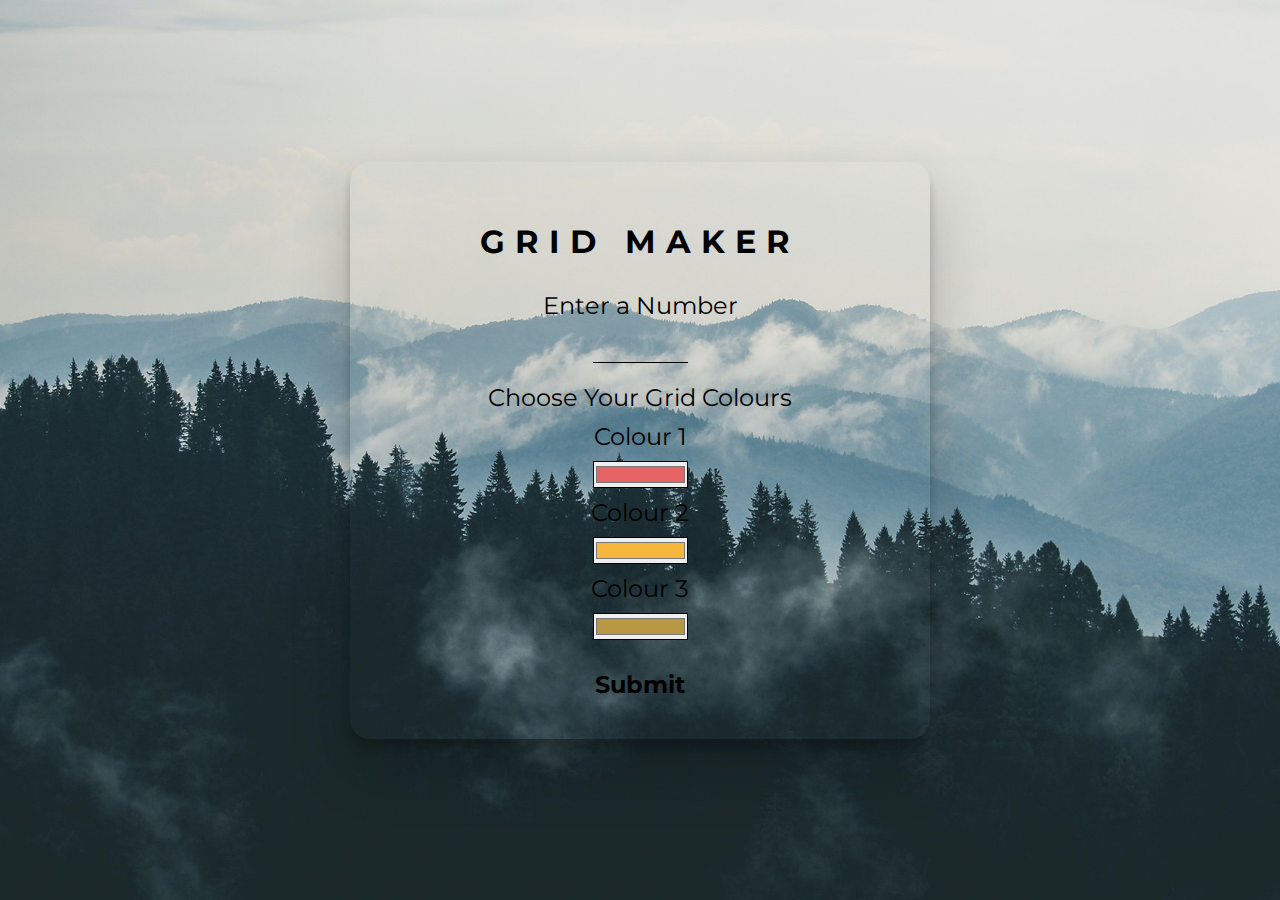
<file: index.html>
<!DOCTYPE html>
<html lang="en">
  <head>
    <meta charset="UTF-8" />
    <meta name="viewport" content="width=device-width, initial-scale=1.0" />
    <meta http-equiv="X-UA-Compatible" content="ie=edge" />
    <meta
      name="description"
      content="Create dynamic grid with random colours"
    />
    <meta name="robots" content="index,follow" />
    <link
      href="https://fonts.googleapis.com/css2?family=Montserrat&display=swap"
      rel="stylesheet"
    />
    <link rel="stylesheet" href="./styles/style.css" />
    <link rel="shortcut icon" href="./img/grid.ico" type="image/x-icon" />
    <title>Grid Maker</title>
  </head>
  <body>
    <section class="form-section">
      <form action="grid.html">
        <h1>GRID MAKER</h1>
        <label for="grid-input">Enter a Number</label>
        <input
          required
          id="grid-input"
          type="number"
          min="0"
          step="1"
          oninput="validity.valid||(value='');"
        />
        <h2>Choose Your Grid Colours</h2>
        <label for="colour1">Colour 1</label>
        <input type="color" id="colour1" name="colour1" value="#e66465" />
        <label for="colour2">Colour 2</label>
        <input type="color" id="colour2" name="colour2" value="#f6b73c" />
        <label for="colour3">Colour 3</label>
        <input type="color" id="colour3" name="colour3" value="#b89842" />
        <button type="submit" id="submit">Submit</button>
      </form>
    </section>
    <script src="./js/index.js"></script>
  </body>
</html>
</file>
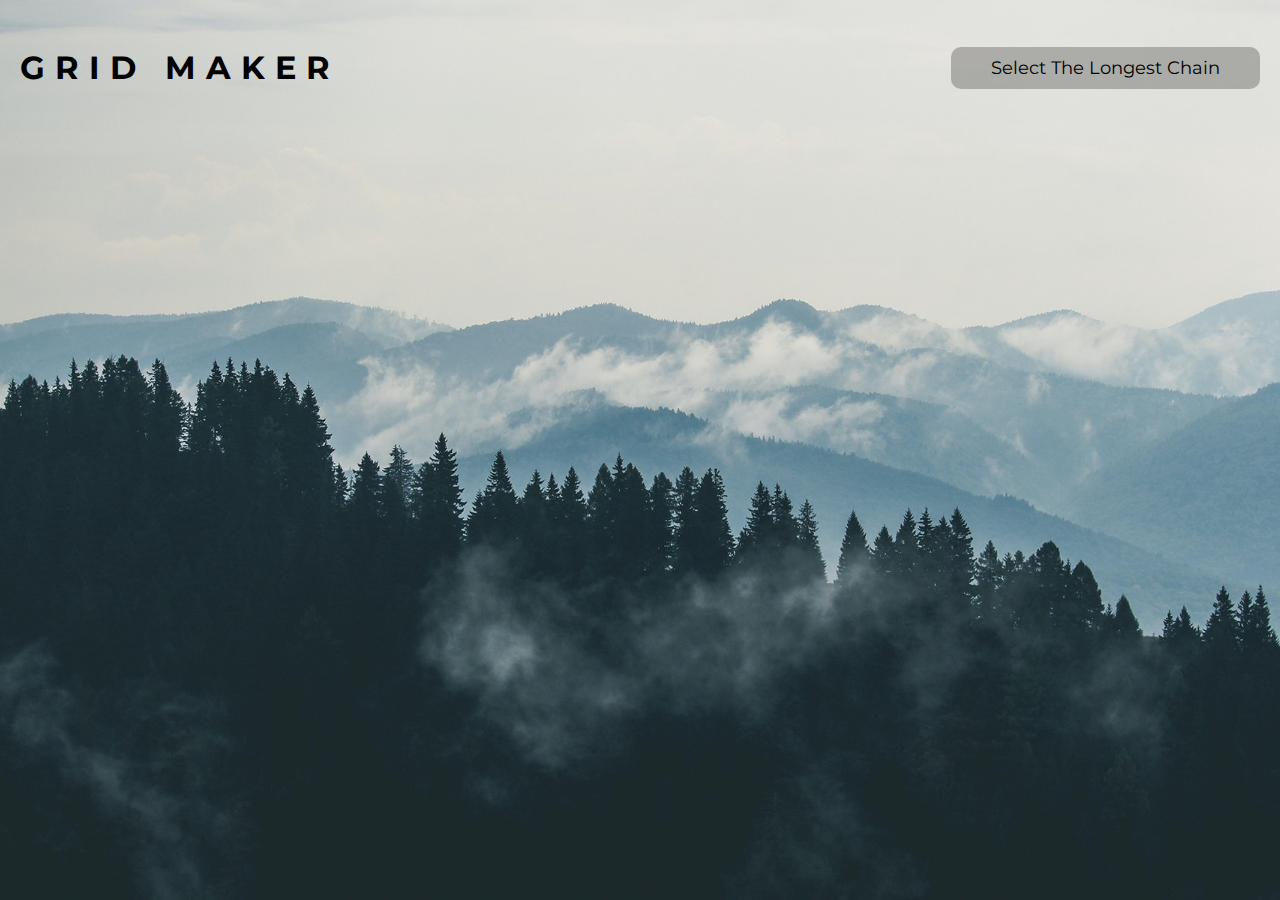
<file: grid.html>
<!DOCTYPE html>
<html lang="en">
  <head>
    <meta charset="UTF-8" />
    <meta name="viewport" content="width=device-width, initial-scale=1.0" />
    <meta http-equiv="X-UA-Compatible" content="ie=edge" />
    <meta
      name="description"
      content="Create dynamic grid with random colours"
    />
    <meta name="robots" content="index,follow" />
    <link
      href="https://fonts.googleapis.com/css2?family=Montserrat&display=swap"
      rel="stylesheet"
    />
    <link rel="stylesheet" href="./styles/style.css" />
    <link rel="shortcut icon" href="./img/grid.ico" type="image/x-icon" />
    <title>Grid Maker</title>
  </head>
  <body>
    <div class="chain-header">
      <h1>GRID MAKER</h1>
      <button type="submit" id="chain">Select The Longest Chain</button>
    </div>
    <div id="grid"></div>
    <script src="./js/grid.js"></script>
  </body>
</html>
</file>
<file: styles/style.css>
/* GLOBAL STYLING */

* {
  margin: 0;
  padding: 0;
  box-sizing: border-box;
}

html {
  font-size: 62.5%;
  --gridRows: 1;
  --gridCols: 1;
}

body {
  background: url("../img/mountain.jpg");
  background-size: cover;
  background-position: top;
  font-family: "Montserrat", sans-serif;
}

h1 {
  font-size: 3.2rem;
  padding: 3rem;
  letter-spacing: 1rem;
}

h2 {
  font-size: 2.4rem;
  padding-bottom: 1rem;
  font-weight: normal;
}

/* INDEX SECTION */

#grid-input {
  margin: 2rem;
  background: transparent;
  border: none;
  border-bottom: 1px solid black;
  text-align: center;
  font-family: "Montserrat", sans-serif;
  font-weight: 600;
}

.form-section {
  min-height: 100vh;
  display: flex;
  justify-content: center;
  align-items: center;
}

.form-section form {
  padding: 3rem 10rem;
  box-shadow: 0px 10px 10px rgba(0, 0, 0, 0.2), 0px 30px 60px rgba(0, 0, 0, 0.2);
  border-radius: 2rem;
  display: flex;
  justify-content: center;
  align-items: center;
  flex-direction: column;
}

.form-section form input {
  width: 25%;
  margin: 1rem;
  font-size: 1.8rem;
  cursor: pointer;
  border: 1px solid black;
}

.form-section form input:focus {
  outline: none;
}

.form-section form label {
  font-size: 2.4rem;
}

.form-section form button {
  width: 75%;
  margin-top: 1rem;
  padding: 1rem;
  background: transparent;
  color: black;
  font-family: "Montserrat", sans-serif;
  font-size: 2.4rem;
  font-weight: bold;
  border: none;
  cursor: pointer;
}

.form-section form button:hover {
  background: rgba(255, 255, 255, 0.2);
}

/* GRID SECTION */

#grid {
  min-height: 85vh;
  display: grid;
  grid-template-columns: repeat(var(--gridCols), minmax(0, 1fr));
}

.grid-item {
  padding: 1rem;
  border: 1px solid #ddd;
  text-align: center;
  background: rgb(129, 129, 218);
}

#chain {
  padding: 1rem 4rem;
  margin: 2rem;
  font-family: "Montserrat", sans-serif;
  font-size: 1.8rem;
  border: none;
  background: rgba(0, 0, 0, 0.24);
  border-radius: 1rem;
  cursor: pointer;
}

#chain:focus {
  border-radius: 0;
}

.chain-header {
  height: 15vh;
  display: flex;
  justify-content: space-between;
  align-items: center;
}

.chain-header h1 {
  padding: 2rem;
}

@media screen and (max-width: 780px) {
  html {
    font-size: 50%;
  }
}

@media screen and (max-width: 580px) {
  html {
    font-size: 45%;
  }
}
@media screen and (max-width: 415px) {
  .form-section form {
    padding: 0;
    width: 100%;
  }
}
</file>
